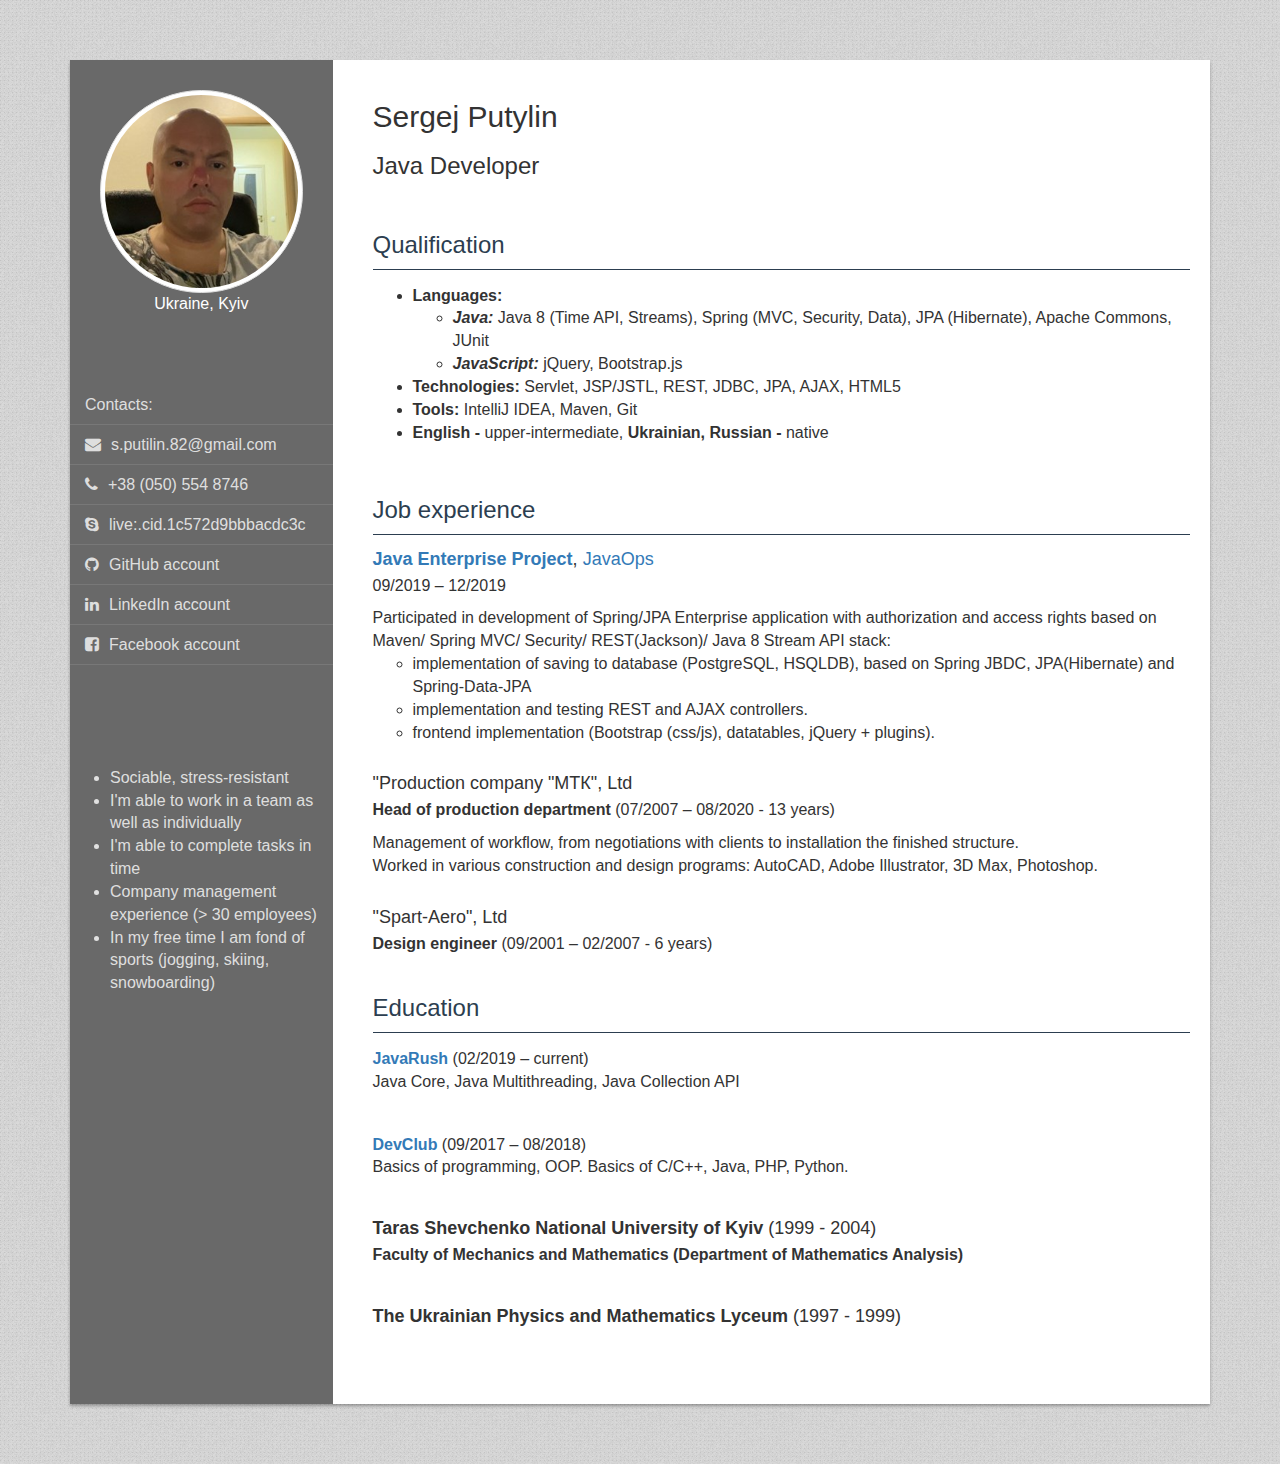
<file: index.html>
<!doctype html>
<!--[if lt IE 7]>      <html class="no-js lt-ie9 lt-ie8 lt-ie7" lang=""> <![endif]-->
<!--[if IE 7]>         <html class="no-js lt-ie9 lt-ie8" lang=""> <![endif]-->
<!--[if IE 8]>         <html class="no-js lt-ie9" lang=""> <![endif]-->
<!--[if gt IE 8]><!-->
<html class="no-js" lang="" xmlns="http://www.w3.org/1999/html">
<!--<![endif]-->

<head>
    <meta charset="utf-8">
    <meta http-equiv="X-UA-Compatible" content="IE=edge,chrome=1">
    <title></title>
    <meta name="description" content="">
    <meta name="viewport" content="width=device-width, initial-scale=1">
    <link rel="stylesheet" href="css/bootstrap.min.css">
    <link rel="stylesheet" href="css/font-awesome.min.css">
    <link rel="stylesheet" href="css/main.css">
    <script src="js/vendor/modernizr-2.8.3-respond-1.4.2.min.js"></script>
</head>

<body>
<div class="container">
    <div id="cv">
        <!-- Example row of columns -->
        <div class="row">
            <div class="row-height">
                <div class="col-sm-5 col-md-3 col-height">
                    <div id="sidebar">

                        <div id="profile">
                              <img src="img/live_.cid.jpg" class="profile-image img-responsive img-thumbnail img-circle">
                            <p class="address">Ukraine, Kyiv</p>
                        </div>

                        <ul id="contact-list" class="list-unstyled">
                            <li>Contacts:</li>
                            <li class="email"><i class="fa fa-envelope"></i><a href="mailto: s.putilin.82@gmail.com">s.putilin.82@gmail.com</a></li>
                            <li class="phone"><i class="fa fa-phone"></i>+38 (050) 554 8746</a></li>
                            <li class="skype"><i class="fa fa-skype"></i>live:.cid.1c572d9bbbacdc3c</li>
                            <li class="github"><i class="fa fa-github"></i><a href="https://github.com/pushkin-82/" target="_blank">GitHub account</a></li>
                            <li class="linkedin"><i class="fa fa-linkedin"></i><a href="#" target="_blank"><a href="https://www.linkedin.com/in/sergej-putylin-883001190" target="_blank">LinkedIn account</a></a></li>
                            <li class="facebook"><i class="fa fa-facebook-square"></i><a href="https://www.facebook.com/sputylin" target="_blank">Facebook account</a></li>
                        </ul>

                        <section id="about-me">
                            <div class="description">
                                <br><br><br><br>
                                <ul>
                                    <li>Sociable, stress-resistant</li>
                                    <li>I'm able to work in a team as well as individually</li>
                                    <li>I'm able to complete tasks in time</li>
                                    <li>Company management experience (> 30 employees)</li>
                                    <li>In my free time I am fond of sports (jogging, skiing, snowboarding)</li>
                                </ul>
                            </div>
                        </section>
                    </div>
                </div>

                <div class="col-sm-8 col-md-9 col-height">
                    <div id="main">
                        <section id="name-and-position">
                            <h2>Sergej Putylin</h2>
                            <h3>Java Developer</h3>
                        </section>
                        <br>

                        <section id="skills">
                            <header>
                                <h3>Qualification</h3>
                            </header>
                            <div class="description">
                                <ul>
                                    <li><b>Languages:</b>
                                        <ul>
                                            <li><b><i>Java:</i></b> Java 8 (Time API, Streams), Spring (MVC, Security, Data), JPA (Hibernate), Apache Commons, JUnit</li>
                                            <li><b><i>JavaScript:</i></b> jQuery, Bootstrap.js</li>
                                        </ul>
                                    </li>
                                    <li><b>Technologies:</b> Servlet, JSP/JSTL, REST, JDBC, JPA, AJAX, HTML5</li>
                                    <li><b>Tools:</b> IntelliJ IDEA, Maven, Git</li>
                                    <li><b>English - </b>upper-intermediate, <b>Ukrainian, Russian - </b> native</li>
                                </ul>
                            </div>
                        </section>
                        <br>

                        <section id="experience">
                            <header>
                                <h3>Job experience</h3>
                            </header>
                            <ul class="list-unstyled">
                                <li class="media cv-item">
                                    <div class="media-body">
                                        <h4 class="media-heading"><a href="https://javaops.ru/view/topjava"><b>Java Enterprise Project</b></a>, <a href="https://javaops.ru/">JavaOps</a></h4>
                                        <div class="meta">
                                            <span class="dates-employed">09/2019 – 12/2019</span><br/>
                                        </div>
                                        <div class="description">
                                            Participated in development of Spring/JPA Enterprise application with authorization and access rights based on Maven/ Spring MVC/ Security/ REST(Jackson)/ Java 8 Stream API stack:
                                            <ul>
                                                <li>implementation of saving to database (PostgreSQL, HSQLDB), based on Spring JBDC, JPA(Hibernate) and Spring-Data-JPA</li>
                                                <li>implementation and testing REST and AJAX controllers.</li>
                                                <li>frontend implementation (Bootstrap (css/js), datatables, jQuery + plugins).</li>
                                            </ul>
                                        </div>
                                    </div>
                                </li>
                                <li class="media cv-item">
                                    <div class="media-body">
                                        <h4 class="media-heading">"Production company "МТК", Ltd</h4>
                                        <div class="meta">
                                            <span class="title"><b>Head of production department</b></span>
                                            <span class="dates-employed"> (07/2007 – 08/2020 -  13 years)</span><br/>
                                        </div>
                                        <div class="description">
                                            Management of workflow, from negotiations with clients to installation the finished structure.<br/>
                                            Worked in various construction and design programs: AutoCAD, Adobe Illustrator, 3D Max, Photoshop.
                                        </div>
                                    </div>
                                </li>
                                <li class="media cv-item">
                                    <div class="media-body">
                                        <h4 class="media-heading">"Spart-Aero", Ltd</h4>
                                        <div class="meta">
                                            <span class="title"><b>Design engineer</b></span>
                                            <span class="dates-employed"> (09/2001 – 02/2007 -  6 years)</span><br/>
                                        </div>
                                    </div>
                                </li>
                            </ul>
                        </section>

                        <section id="education">
                            <header>
                                <h3>Education</h3>
                            </header>
                            <ul class="list-unstyled">
                                <li class="media cv-item">
                                    <div class="media-body">
                                        <div class="meta">
                                            <span class="title"><a href="https://javarush.ru"><b>JavaRush</b></a></span>
                                            <span class="dates-employed"> (02/2019 – current)</span><br/>
                                            <span class="description">
                                                 Java Core, Java Multithreading, Java Collection API<br/>
                                            </span>
                                        </div>
                                    </div>
                                </li>
                                <li class="media cv-item">
                                    <div class="media-body">
                                        <div class="meta">
                                            <span class="title"><a href="https://devclub.com"><b>DevClub</b></a></span>
                                            <span class="dates-employed"> (09/2017 – 08/2018)</span><br/>
                                            <span class="description">
                                                  Basics of programming, OOP. Basics of C/C++, Java, PHP, Python.<br/>
                                            </span>
                                        </div>
                                    </div>
                                </li>
                                <li class="media cv-item">
                                    <div class="media-body">
                                        <h4 class="media-heading"><b>Taras Shevchenko National University of Kyiv</b>  (1999 - 2004)</h4>
                                        <div class="meta">
                                            <span class="title"><b>Faculty of Mechanics and Mathematics (Department of Mathematics Analysis)</b></span><br/>
<!--                                            <span class="dates-employed">1999 – 2004</span>-->
                                        </div>
                                    </div>
                                </li>
                                <li class="media cv-item">
                                    <div class="media-body">
                                        <h4 class="media-heading"><b>The Ukrainian Physics and Mathematics Lyceum</b>  (1997 - 1999)</h4>
<!--                                        <div class="meta">-->
<!--                                            <span class="dates-employed">1997 - 1999</span>-->
<!--                                        </div>-->
                                    </div>
                                </li>
                            </ul>
                        </section>
                        <br>
                    </div>
                </div>
            </div>
        </div>
    </div>
</div>
<!-- /container -->
<script src="http://ajax.googleapis.com/ajax/libs/jquery/1.11.2/jquery.min.js"></script>
<script>
    window.jQuery || document.write('<script src="js/vendor/jquery-1.11.2.min.js"><\/script>')
</script>
<script src="js/vendor/bootstrap.min.js"></script>
<script src="js/main.js"></script>
</body>

</html>
</file>
<file: css/main.css>
body {
  background: #EAEAEA url(../img/squared_metal.png);
  font-size: 16px;
}

#cv {
  background: #FFFFFF;
  box-shadow: 0 2px 3px rgba(0, 0, 0, 0.3);
  margin: 60px 0;
}


/* SIDEBAR */

#sidebar {
  height: 100%;
  background: dimgray;
  position: relative;
  top: 0;
  bottom: 0;
}

nav a {
  display: block;
  height: 40px;
  line-height: 40px;
  text-align: center;
  border-bottom: 1px solid rgba(255, 255, 255, 0.1);
  color: rgba(255, 255, 255, 0.8);
}

#contact-list {
  margin-top: 30px;
}

#contact-list li {
  display: block;
  height: 40px;
  line-height: 40px;
  padding: 0 15px;
  border-bottom: 1px solid rgba(255, 255, 255, 0.1);
  color: rgba(255, 255, 255, 0.8);
}

#contact-list li i {
  margin-right: 10px;
}

#contact-list li a {
  color: rgba(255, 255, 255, 0.8);
}

#contact-list li:hover {
  color: #FFFFFF;
}

#contact-list li:hover a {
  color: #FFFFFF;
  text-decoration: none
}

#about-me {
  height: 40px;
  color: rgba(255, 255, 255, 0.8);
}


/* PROFILE */

#profile {
  padding: 30px;
  background: dimgray;
}

#profile .name,
#profile .profession,
#profile .address {
  text-align: center;
  color: white;
}

#profile .name,
#profile .profession {
  font-size: 24px;
}

#profile .address {
  font-size: 16px;
}

#profile .profile-image {
  margin: 0 auto;
  display: block;
}

#main {
  padding: 20px 20px 20px 10px;
}


/* CV Content */

#main section header {
  border-bottom: 1px solid #2c3e50;
  margin-bottom: 15px;
}

#main section header h3 {
  color: #2c3e50;
}

#main .cv-item {
  margin-bottom: 30px;
}

#main .cv-item .meta {
  font-size: 16px;
  margin-bottom: 10px;
}


/* Gallery */

#gallery .gallery-item {
  display: block;
  margin-bottom: 30px;
}


/* same height columns for bootstrap */

@media(min-width:768px) {
  .row-height {
    display: table;
    table-layout: fixed;
    height: 100%;
    width: 100%;
  }
  .col-height {
    display: table-cell;
    float: none;
    height: 100%;
    vertical-align: top;
  }
}
</file>
